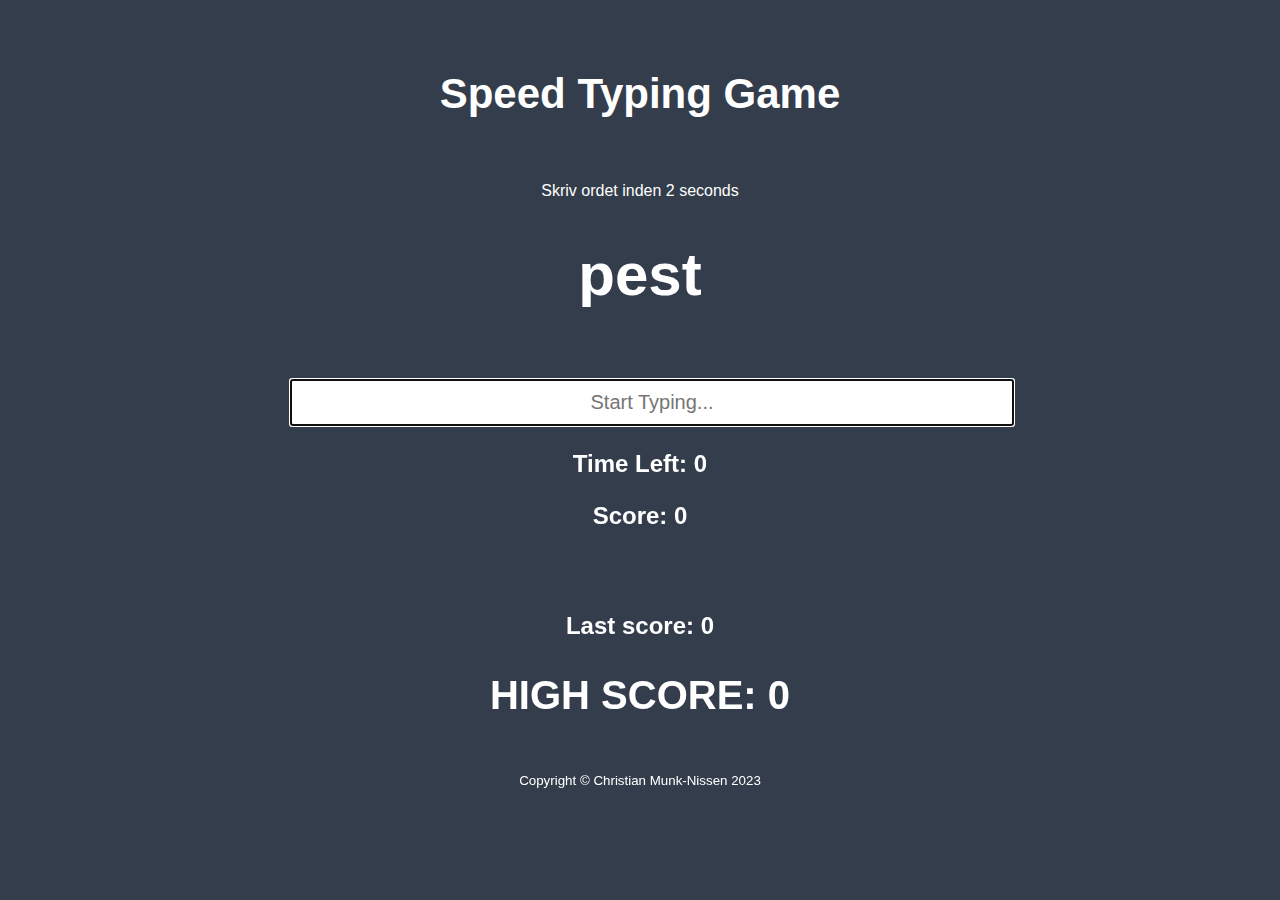
<file: index.html>
<!DOCTYPE html>
<html lang="en" dir="ltr">
<head>
    <meta charset="utf-8">
    <title>Speed typing game</title>
    <link rel="stylesheet" href="src/main/resources/static/style.css">
</head>
<body>

<header><h1>Speed Typing Game</h1></header>

<div class="container">
    <!-- Word And Input -->
    <div class="row">
        <div class="col">
            <p class="lead">Skriv ordet inden
                <span class="text-success" id="seconds">5 Seconds:</span></p>
            <h2 class="display-2" id="current-word">Hej</h2>
            <input type="text" class="form-control form-control-lg" placeholder="Start Typing..." id="word-input" autofocus>
            <h4 class="mt-3" id="message"></h4>
            <div class="row">
                <div class="col-s12-m4">
                    <h3>Time Left:
                        <span id="time">0</span>
                    </h3>
                </div>
                <div class="col">
                    <h3>Score:
                        <span id="score">0</span>
                    </h3>
                </div>
            </div>
            <br>
            <h3 id="last">Last score: <span id="lastScore">0</span> </h3>
            <h2>HIGH SCORE: <span id="highScore">0</span></h2>
        </div>
    </div>
</div>
<div id="copyright">
    <small>Copyright © Christian Munk-Nissen 2023</small>
</div>

<script src="https://ajax.googleapis.com/ajax/libs/jquery/3.5.1/jquery.min.js"></script>
<script src="src/main/resources/static/script.js" charset="utf-8"></script>
</body>
</html>
</file>
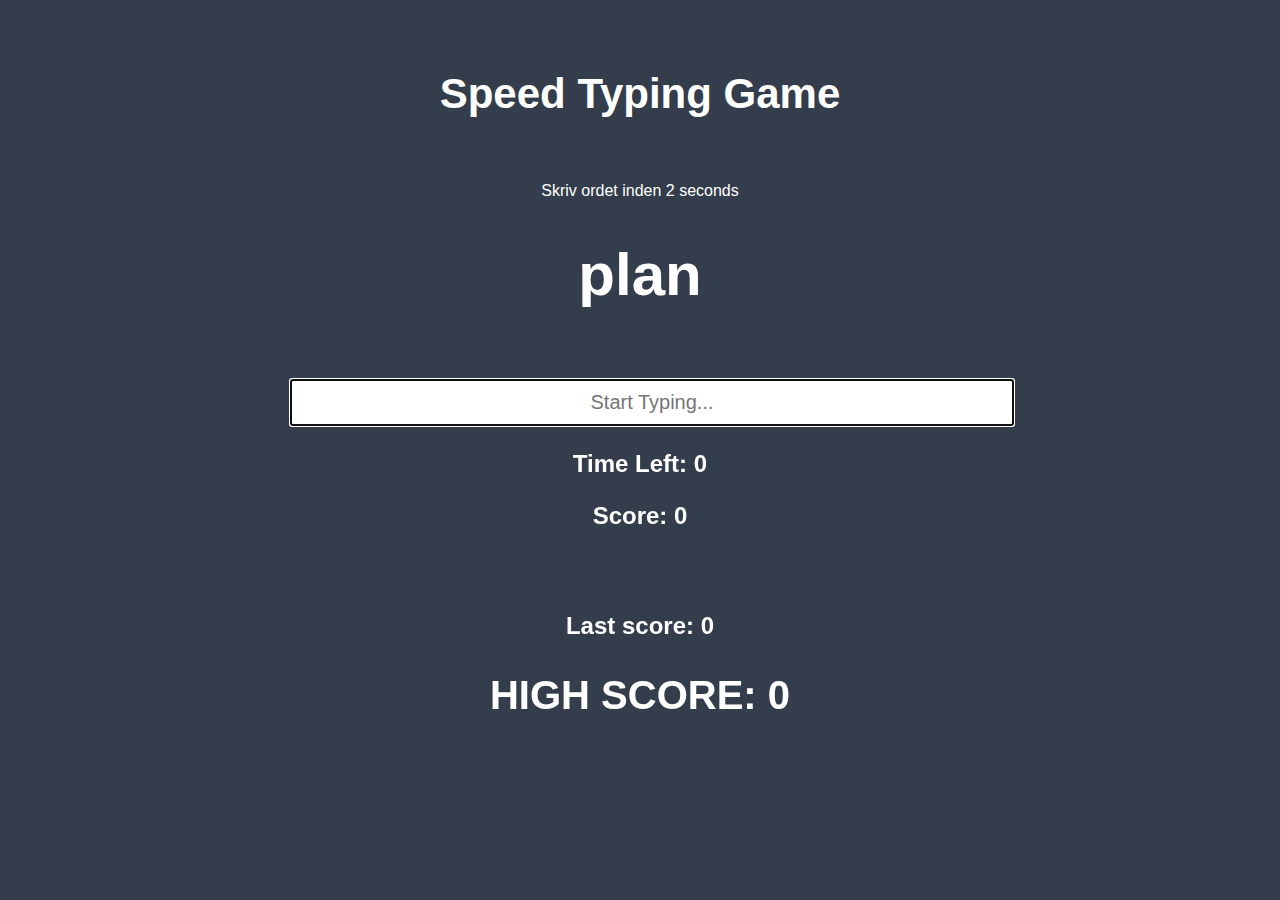
<file: src/main/resources/static/index.html>
<!DOCTYPE html>
<html lang="en" dir="ltr">
<head>
    <meta charset="utf-8">
    <title>Speed typing game</title>
    <link rel="stylesheet" href="style.css">
</head>
<body>

<header><h1>Speed Typing Game</h1></header>

<div class="container">
    <!-- Word And Input -->
    <div class="row">
        <div class="col">
            <p class="lead">Skriv ordet inden
                <span class="text-success" id="seconds">5 Seconds:</span></p>
            <h2 class="display-2" id="current-word">Hej</h2>
            <input type="text" class="form-control form-control-lg" placeholder="Start Typing..." id="word-input" autofocus>
            <h4 class="mt-3" id="message"></h4>
            <div class="row">
                <div class="col-s12-m4">
                    <h3>Time Left:
                        <span id="time">0</span>
                    </h3>
                </div>
                <div class="col">
                    <h3>Score:
                        <span id="score">0</span>
                    </h3>
                </div>
            </div>
            <br>
            <h3 id="last">Last score: <span id="lastScore">0</span> </h3>
            <h2>HIGH SCORE: <span id="highScore">0</span></h2>
        </div>
    </div>
</div>


<script src="https://ajax.googleapis.com/ajax/libs/jquery/3.5.1/jquery.min.js"></script>
<script src="script.js" charset="utf-8"></script>
</body>
</html>
</file>
<file: src/main/resources/static/style.css>
body {
    background-color: #343d4b;
    font-family: 'Open Sans', sans-serif;
    color: #fff;
}

header h1 {
    text-align: center;
    margin-top: 70px;
    font-size: 42px;
    color: #fff;
}

.container {
    max-width: 700px;
    margin: 0 auto;
    padding: 20px;
    text-align: center;
}

#current-word {
    font-size: 60px;
    margin-top: 40px;
}

#word-input {
    margin-top: 20px;
    font-size: 20px;
    padding: 10px;
    width: 100%;
    text-align: center;
}

#message {
    font-size: 18px;
    margin-top: 20px;
}

h3 {
    font-size: 24px;
}

h2{
    font-size: 40px;
}

#last {
    margin-top: 40px;
}

#copyright{
    text-align: center;
}
</file>
